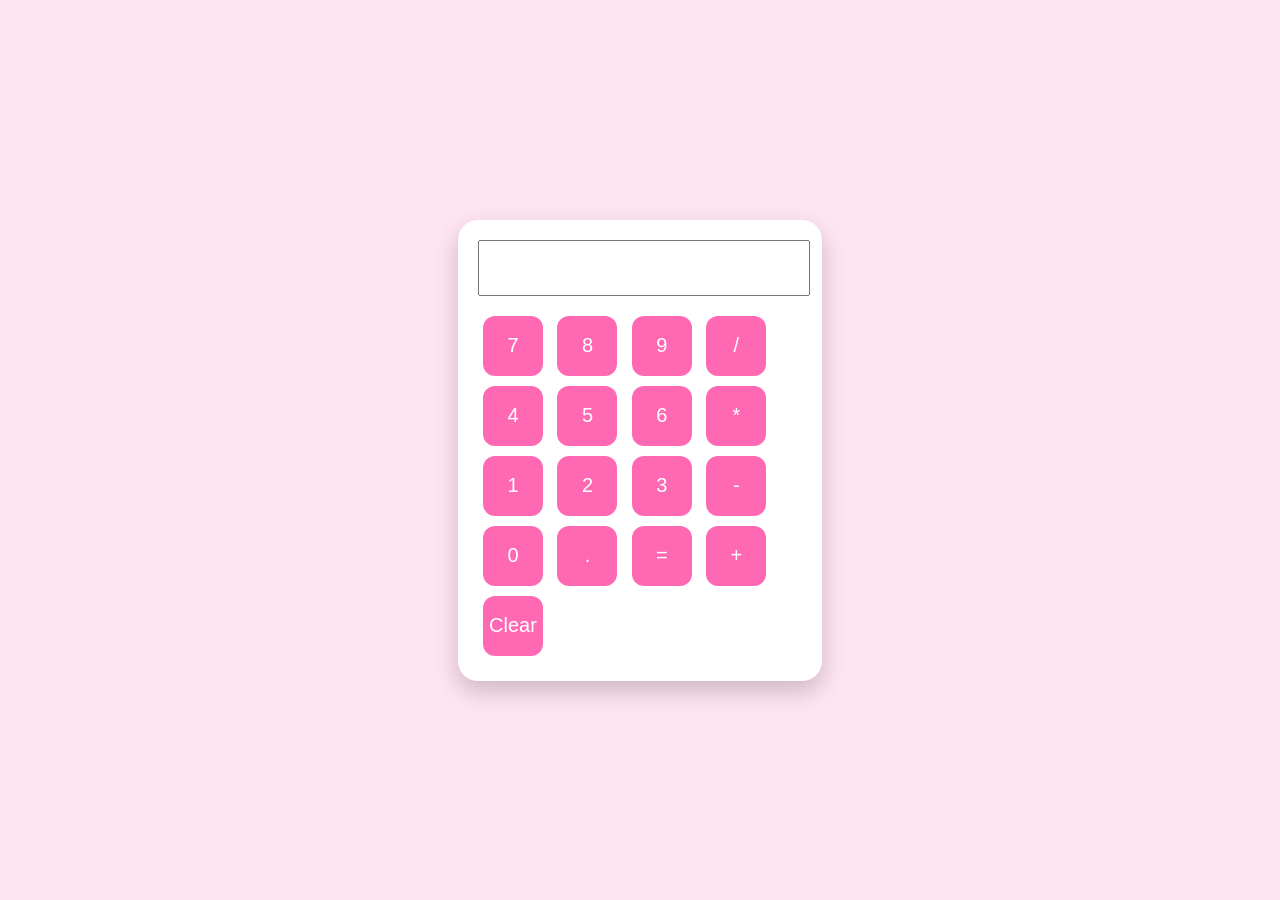
<file: calculator.html>
<!DOCTYPE html>
<html lang="en">
<head>
<meta charset="UTF-8">
<meta name="viewport" content="width=device-width, initial-scale=1.0">
<title>Calculator</title>

<style>

body{
    margin:0;
    font-family:Arial, sans-serif;
    background:#FFE4F2;
    display:flex;
    justify-content:center;
    align-items:center;
    height:100vh;
}

.calculator{
    background:white;
    padding:20px;
    border-radius:20px;
    box-shadow:0 10px 25px rgba(0,0,0,.2);
}

input{
    width:100%;
    height:50px;
    font-size:25px;
    margin-bottom:15px;
    text-align:right;
}

button{
    width:60px;
    height:60px;
    margin:5px;
    font-size:20px;
    border:none;
    border-radius:12px;
    cursor:pointer;
    background:#FF69B4;
    color:white;
}

button:hover{
    background:#C77DFF;
}

</style>
</head>

<body>

<div class="calculator">

<input type="text" id="display" readonly>

<br>

<button onclick="add('7')">7</button>
<button onclick="add('8')">8</button>
<button onclick="add('9')">9</button>
<button onclick="add('/')">/</button>

<br>

<button onclick="add('4')">4</button>
<button onclick="add('5')">5</button>
<button onclick="add('6')">6</button>
<button onclick="add('*')">*</button>

<br>

<button onclick="add('1')">1</button>
<button onclick="add('2')">2</button>
<button onclick="add('3')">3</button>
<button onclick="add('-')">-</button>

<br>

<button onclick="add('0')">0</button>
<button onclick="add('.')">.</button>
<button onclick="calculate()">=</button>
<button onclick="add('+')">+</button>

<br>

<button onclick="clearDisplay()">Clear</button>

</div>

<script>

function add(value){
    document.getElementById("display").value += value;
}

function clearDisplay(){
    document.getElementById("display").value = "";
}

function calculate(){

    try{
        document.getElementById("display").value =
        eval(document.getElementById("display").value);
    }

    catch{
        alert("Invalid Expression");
    }

}

</script>

</body>
</html>
</file>
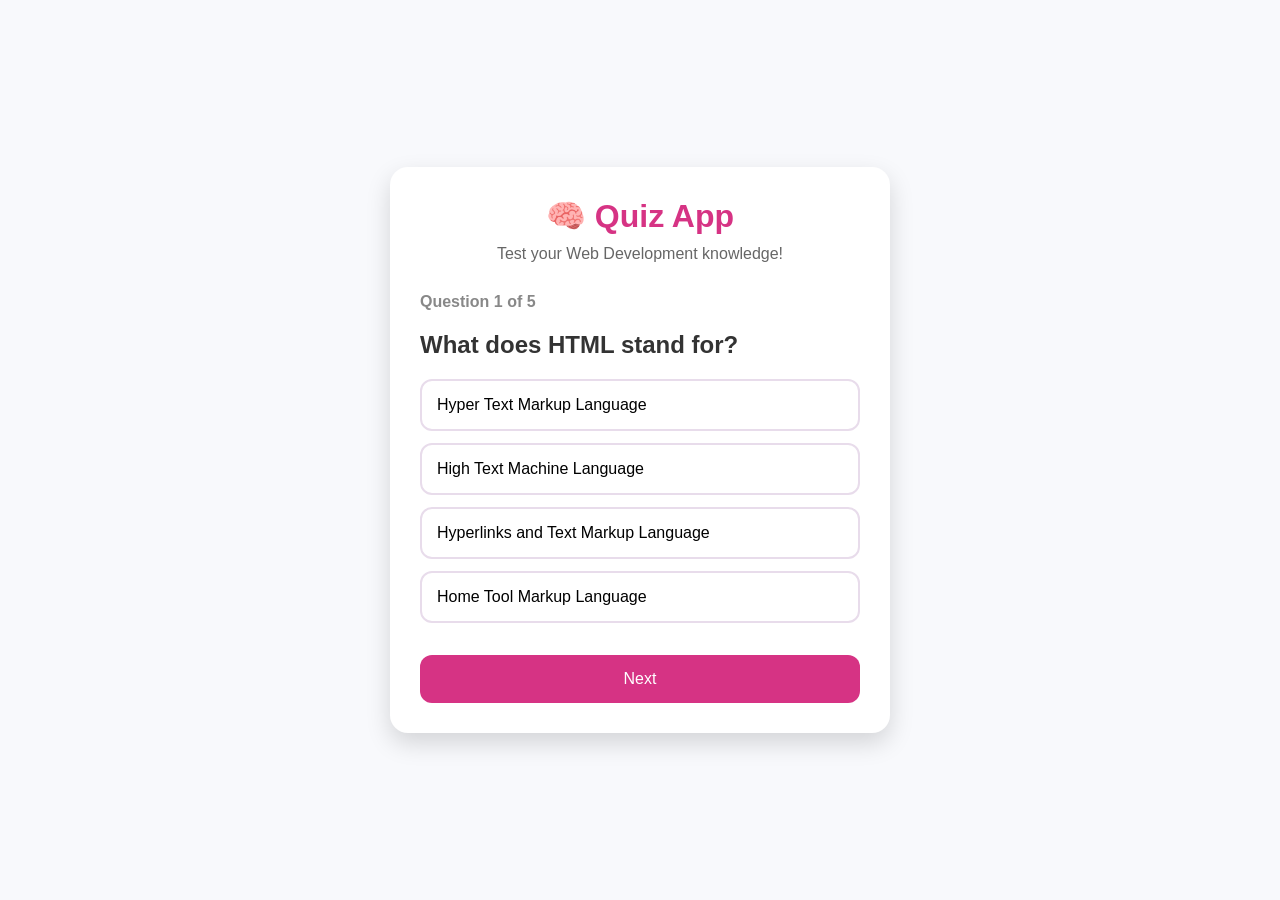
<file: quiz.html>
<!DOCTYPE html>
<html lang="en">
<head>
    <meta charset="UTF-8">
    <meta name="viewport" content="width=device-width, initial-scale=1.0">
    <title>Quiz App</title>

    <style>

        *{
            margin:0;
            padding:0;
            box-sizing:border-box;
            font-family:Arial, Helvetica, sans-serif;
        }

        body{
            background:#F8F9FC;
            display:flex;
            justify-content:center;
            align-items:center;
            height:100vh;
        }

        .container{
            width:500px;
            background:white;
            padding:30px;
            border-radius:18px;
            box-shadow:0 10px 25px rgba(0,0,0,.15);
        }

        h1{
            text-align:center;
            color:#D63384;
            margin-bottom:10px;
        }

        .subtitle{
            text-align:center;
            color:#666;
            margin-bottom:30px;
        }

        #progress{
            color:#888;
            margin-bottom:20px;
            font-weight:bold;
        }

        h2{
            margin-bottom:20px;
            color:#333;
        }

        .option{
            display:block;
            width:100%;
            padding:15px;
            margin:12px 0;
            border:2px solid #E8DCEB;
            border-radius:12px;
            background:white;
            text-align:left;
            cursor:pointer;
            transition:.3s;
            font-size:16px;
        }

        .option:hover{
            background:#FBE8F4;
            border-color:#D63384;
        }

        #nextBtn{
            width:100%;
            padding:15px;
            margin-top:20px;
            border:none;
            border-radius:12px;
            background:#D63384;
            color:white;
            font-size:16px;
            cursor:pointer;
            transition:.3s;
        }

        #nextBtn:hover{
            background:#B52A6F;
        }

    </style>
</head>
<body>

<div class="container">

    <h1>🧠 Quiz App</h1>

    <p class="subtitle">
        Test your Web Development knowledge!
    </p>

    <p id="progress"></p>

    <h2 id="question"></h2>

    <div id="answers"></div>

    <button id="nextBtn">Next</button>

</div>

<script>

const quiz = [

{
question:"What does HTML stand for?",
answers:[
"Hyper Text Markup Language",
"High Text Machine Language",
"Hyperlinks and Text Markup Language",
"Home Tool Markup Language"
],
correct:0
},

{
question:"Which language is used to style web pages?",
answers:[
"HTML",
"CSS",
"Java",
"Python"
],
correct:1
},

{
question:"Which language makes websites interactive?",
answers:[
"JavaScript",
"SQL",
"PHP",
"C++"
],
correct:0
},

{
question:"Which HTML tag inserts an image?",
answers:[
"<image>",
"<img>",
"<picture>",
"<src>"
],
correct:1
},

{
question:"Which CSS property changes text color?",
answers:[
"text-color",
"font-color",
"color",
"background-color"
],
correct:2
}

];

let currentQuestion = 0;
let score = 0;
let selectedAnswer = -1;

const question = document.getElementById("question");
const answers = document.getElementById("answers");
const progress = document.getElementById("progress");
const nextBtn = document.getElementById("nextBtn");

function loadQuestion(){

    selectedAnswer = -1;

    progress.textContent =
    "Question " + (currentQuestion+1) + " of " + quiz.length;

    question.textContent =
    quiz[currentQuestion].question;

    answers.innerHTML="";

    quiz[currentQuestion].answers.forEach(function(answer,index){

        const button=document.createElement("button");

        button.className="option";

        button.textContent=answer;

        button.onclick=function(){

            selectedAnswer=index;

            document.querySelectorAll(".option").forEach(function(btn){

                btn.style.background="white";
                btn.style.borderColor="#E8DCEB";

            });

            button.style.background="#FBE8F4";
            button.style.borderColor="#D63384";

        };

        answers.appendChild(button);

    });

}

loadQuestion();
nextBtn.onclick = function(){

    if(selectedAnswer === -1){
        alert("Please select an answer.");
        return;
    }

    if(selectedAnswer === quiz[currentQuestion].correct){
        score++;
    }

    currentQuestion++;

    if(currentQuestion < quiz.length){
        loadQuestion();
    }

    else{

        document.querySelector(".container").innerHTML = `

            <h1>🎉 Quiz Completed!</h1>

            <p class="subtitle">
                You scored <strong>${score}</strong> out of <strong>${quiz.length}</strong>
            </p>

            <button id="restartBtn">
                Restart Quiz
            </button>

        `;

        document.getElementById("restartBtn").onclick = function(){
            location.reload();
        };

    }

};

</script>

</body>
</html>
</file>
